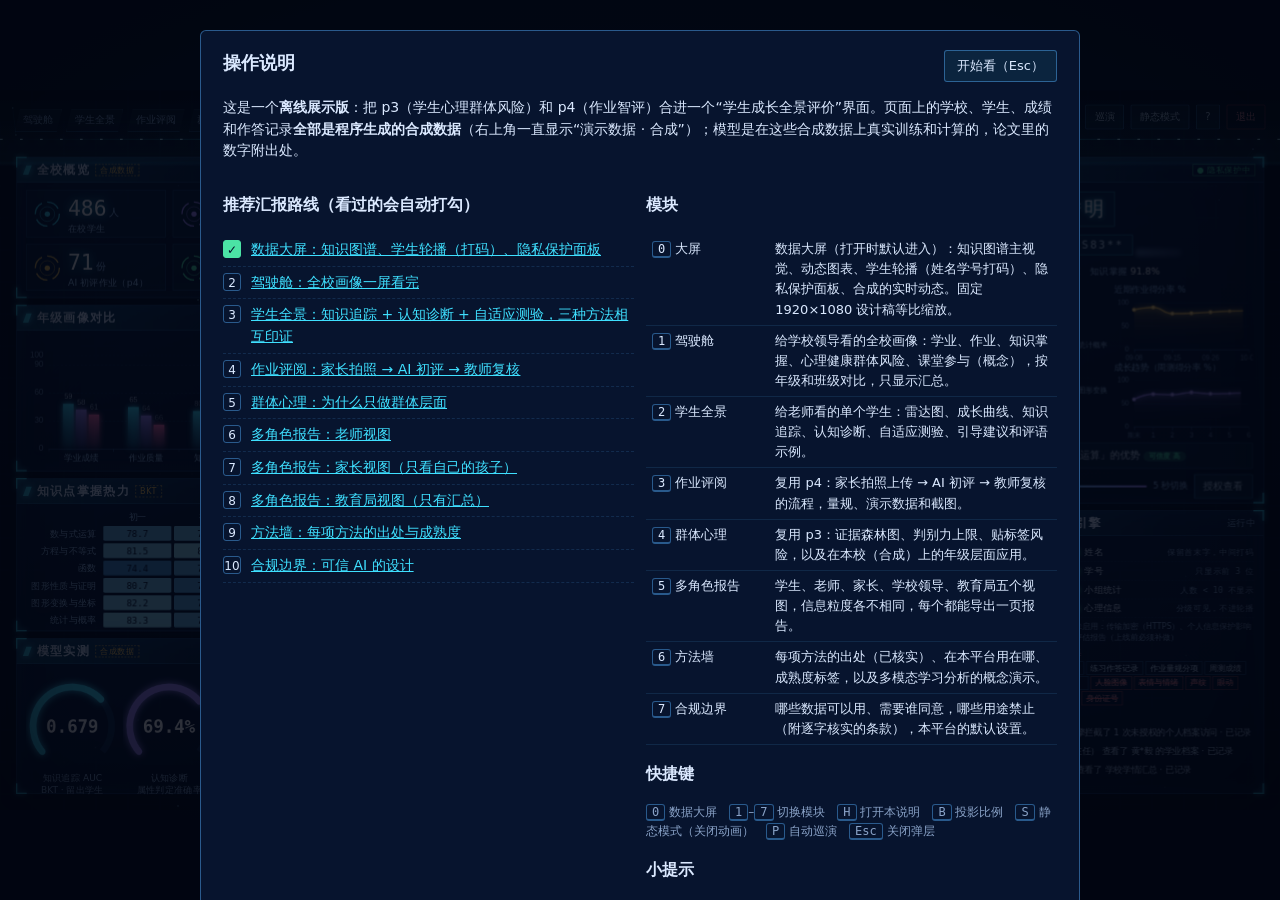
<file: index.html>
<!doctype html>
<html lang="zh-CN">
<head>
<meta charset="utf-8">
<meta name="viewport" content="width=device-width, initial-scale=1">
<title>学生成长全景评价平台（展示版）</title>
<!-- 仓库根目录的入口：GitHub Pages 打开 https://<用户>.github.io/<仓库>/ 时直接跳到 app/index.html。
     用 app/index.html 而不是 app/，这样下载后双击本文件（file://）也能跳过去。 -->
<meta http-equiv="refresh" content="0; url=app/index.html">
<link rel="canonical" href="app/index.html">
<style>
  body { margin: 0; padding: 24px 16px; background: #050b18; color: #dce8ff; font-family: "Microsoft YaHei", "PingFang SC", system-ui, sans-serif; line-height: 1.7; }
  a { color: #3fe0ff; }
</style>
</head>
<body>
<p>正在打开学生成长全景评价平台（展示版）……页面上的全部数据都是合成数据，仅作概念演示。</p>
<p>没有自动跳转的话，点这里：<a href="app/index.html">打开平台（app/index.html）</a>　·　<a href="app/index.html?tour">打开即自动巡演</a>　·　<a href="app/index.html?static">静态模式</a></p>
</body>
</html>
</file>
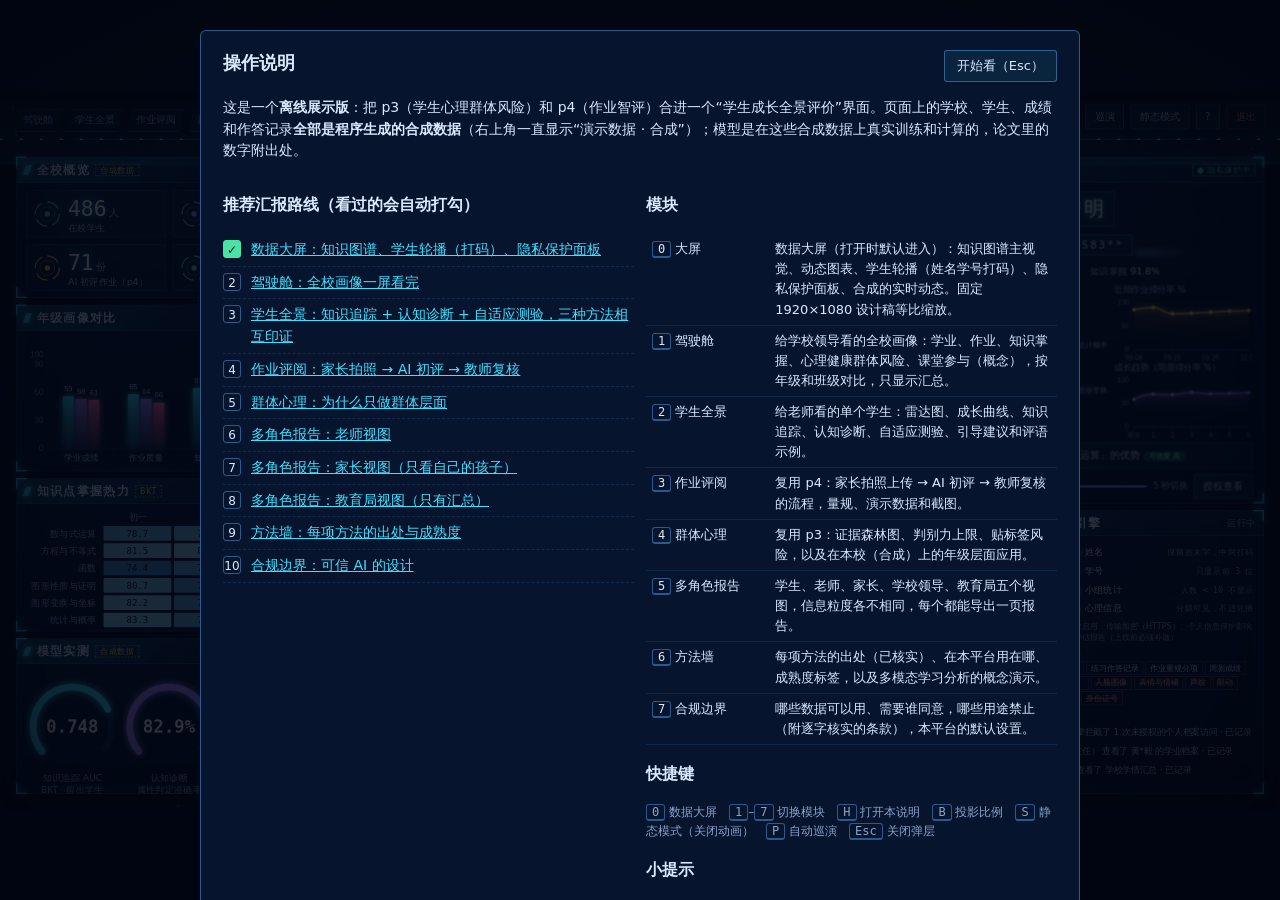
<file: app/index.html>
<!doctype html>
<html lang="zh-CN">
<head>
<meta charset="utf-8">
<meta name="viewport" content="width=device-width, initial-scale=1">
<title>学生成长全景评价平台 · 展示版</title>
<link rel="stylesheet" href="style.css">
<link rel="stylesheet" href="screen.css">
</head>
<body>
<header id="top">
  <div class="brand" title="学生成长全景评价平台（展示版）">
    <span class="logo"><i></i></span>
    <div><b>学生成长全景评价平台</b><small>STUDENT GROWTH PANORAMA · 展示版 v0.1.0 · 2026-10-14</small></div>
  </div>
  <nav id="tabs" aria-label="模块"></nav>
  <div class="top-right">
    <span class="synthetic-badge" id="syn-badge" title="页面上所有学生、学校、成绩、作答记录都是程序按固定随机种子生成的虚构数据">演示数据 · 合成 · 仅作概念演示</span>
    <button class="tbtn" id="tour-btn" data-tour-btn title="自动巡演：在数据大屏和各页面之间自动轮播（按 P 开关）">巡演</button>
    <button class="tbtn" id="big-btn" title="投影比例：左右两栏从约 45:55 调到约 35:65，方便投影（按 B 开关）">投影比例</button>
    <button class="tbtn" data-static-btn title="静态模式：关闭动画，给配置较低的电脑用（按 S 开关）">静态</button>
    <button class="tbtn" id="help-btn" title="操作说明与推荐汇报路线（按 H）">?</button>
    <button class="tbtn" id="exit-btn" title="停止全部动画与计时器并结束">退出</button>
  </div>
</header>
<main id="view"></main>
<footer id="credits"></footer>

<div class="modal" id="help-modal" role="dialog" aria-label="操作说明">
  <div class="box"><div class="help-box" id="help-body"></div></div>
</div>
<div class="modal" id="report-modal" role="dialog" aria-label="一页报告">
  <div class="box">
    <div class="bar"><button class="btn" id="print-btn" title="用浏览器打印，可另存为 PDF">打印 / 另存为 PDF</button><button class="btn" id="close-report">关闭</button></div>
    <div id="report-body"></div>
  </div>
</div>
<div id="ended"><div><p>已停止运行，所有计算都已结束，可以直接关闭这个标签页。</p><p class="note">离线版是纯静态网页，没有后台进程。</p></div></div>

<script src="data.js"></script>
<script src="vendor/echarts/echarts.min.js"></script>
<script src="charts.js"></script>
<script src="app_core.js"></script>
<script src="view_cockpit.js"></script>
<script src="view_student.js"></script>
<script src="view_homework.js"></script>
<script src="view_psych.js"></script>
<script src="view_reports.js"></script>
<script src="view_methods.js"></script>
<script src="view_compliance.js"></script>
<script src="view_screen.js"></script>
<script src="app.js"></script>
</body>
</html>
</file>
<file: app/style.css>
/* 学生成长全景评价平台 · 展示版。深色科技风；只用系统字体，不依赖 CDN。 */
:root {
  --bg: #050b1a;
  --bg2: #081430;
  --panel: rgba(10, 26, 56, 0.72);
  --panel2: rgba(14, 34, 72, 0.6);
  --line: rgba(84, 176, 255, 0.22);
  --line2: rgba(84, 176, 255, 0.45);
  --cyan: #3fe0ff;
  --violet: #a58bff;
  --pink: #ff6fae;
  --amber: #ffc857;
  --green: #4be3a5;
  --red: #ff6b6b;
  --text: #dbe9ff;
  --muted: #8aa3c8;
  --dim: #5a7298;
  --font: "Microsoft YaHei UI", "Microsoft YaHei", "PingFang SC", "Hiragino Sans GB", "Noto Sans CJK SC", system-ui, sans-serif;
  --mono: "Cascadia Mono", Consolas, "SF Mono", Menlo, monospace;
  --left: 45fr;
  --right: 55fr;
}
* { box-sizing: border-box; }
html, body { margin: 0; padding: 0; }
body {
  background: var(--bg);
  background-image:
    radial-gradient(1200px 600px at 12% -10%, rgba(63, 224, 255, 0.10), transparent 60%),
    radial-gradient(900px 600px at 100% 0%, rgba(165, 139, 255, 0.12), transparent 60%),
    linear-gradient(rgba(84, 176, 255, 0.045) 1px, transparent 1px),
    linear-gradient(90deg, rgba(84, 176, 255, 0.045) 1px, transparent 1px);
  background-size: auto, auto, 32px 32px, 32px 32px;
  background-attachment: fixed;
  color: var(--text);
  font-family: var(--font);
  font-size: 14px;
  line-height: 1.55;
  overflow-x: hidden;
  min-height: 100vh;
}
body.big { --left: 35fr; --right: 65fr; }
a { color: var(--cyan); }
button { font: inherit; color: inherit; }
.num { font-family: var(--mono); font-variant-numeric: tabular-nums; }

/* ---------------------------------------------------------------- 顶栏 */
#top {
  position: sticky; top: 0; z-index: 50;
  display: flex; align-items: center; gap: 14px; flex-wrap: wrap;
  padding: 8px 18px;
  background: linear-gradient(180deg, rgba(5, 12, 30, 0.96), rgba(5, 12, 30, 0.86));
  border-bottom: 1px solid var(--line);
  backdrop-filter: blur(8px);
}
#top::after {
  content: ""; position: absolute; left: 0; right: 0; bottom: -1px; height: 1px;
  background: linear-gradient(90deg, transparent, var(--cyan), var(--violet), transparent);
  opacity: 0.7; animation: scan 6s linear infinite; background-size: 50% 100%; background-repeat: no-repeat;
}
@keyframes scan { 0% { background-position: -50% 0; } 100% { background-position: 150% 0; } }
.brand { display: flex; align-items: center; gap: 10px; min-width: 0; }
.brand .logo {
  width: 34px; height: 34px; border: 1px solid var(--cyan); transform: rotate(45deg); display: grid; place-items: center;
  box-shadow: 0 0 14px rgba(63, 224, 255, 0.45), inset 0 0 10px rgba(63, 224, 255, 0.25); flex: none;
}
.brand .logo i { width: 12px; height: 12px; background: var(--cyan); box-shadow: 0 0 10px var(--cyan); display: block; }
.brand b { display: block; font-size: 17px; letter-spacing: 1px; white-space: nowrap; }
.brand small { display: block; color: var(--muted); font-size: 11px; letter-spacing: 0.5px; white-space: nowrap; }
#tabs { display: flex; gap: 2px; flex-wrap: wrap; flex: 1; min-width: 0; }
#tabs button {
  background: transparent; border: 1px solid transparent; color: var(--muted); padding: 6px 11px; cursor: pointer;
  border-radius: 3px; white-space: nowrap; font-size: 14px;
}
#tabs button:hover { color: var(--text); border-color: var(--line); }
#tabs button.on {
  color: #fff; border-color: var(--line2); background: linear-gradient(180deg, rgba(63, 224, 255, 0.18), rgba(63, 224, 255, 0.04));
  box-shadow: inset 0 -2px 0 var(--cyan);
}
.top-right { display: flex; align-items: center; gap: 8px; margin-left: auto; }
.synthetic-badge {
  border: 1px dashed var(--amber); color: var(--amber); padding: 3px 10px; border-radius: 3px; font-size: 13px;
  white-space: nowrap; background: rgba(255, 200, 87, 0.08); letter-spacing: 1px;
}
.tbtn {
  border: 1px solid var(--line2); background: rgba(63, 224, 255, 0.06); padding: 4px 10px; cursor: pointer; border-radius: 3px;
  font-size: 13px; white-space: nowrap;
}
.tbtn:hover { background: rgba(63, 224, 255, 0.16); }
.tbtn.on { border-color: var(--cyan); color: var(--cyan); }
#exit-btn { border-color: #6a3a44; color: #ff9aa6; background: transparent; }
#exit-btn:hover { background: rgba(255, 90, 106, 0.12); }

/* ---------------------------------------------------------------- 主体两栏 */
#view { padding: 14px 18px 8px; }
.page-head { display: flex; align-items: baseline; gap: 14px; margin: 0 0 10px; flex-wrap: wrap; }
.page-head h1 { font-size: 22px; margin: 0; letter-spacing: 1px; font-weight: 600; }
.page-head h1 em { font-style: normal; color: var(--cyan); }
.page-head .sub { color: var(--muted); font-size: 13px; }
.cols { display: grid; grid-template-columns: var(--left) var(--right); gap: 14px; align-items: start; }
.cols > div { min-width: 0; display: flex; flex-direction: column; gap: 14px; }
.col-tag { font-size: 11px; color: var(--dim); letter-spacing: 2px; margin: -6px 0 -8px 2px; }

.panel {
  position: relative; background: var(--panel); border: 1px solid var(--line); border-radius: 4px; padding: 12px 14px;
  box-shadow: 0 0 0 1px rgba(0, 0, 0, 0.2), 0 10px 30px rgba(0, 0, 0, 0.25); min-width: 0;
}
.panel::before, .panel::after {
  content: ""; position: absolute; width: 12px; height: 12px; border: 2px solid var(--cyan); opacity: 0.7; pointer-events: none;
}
.panel::before { left: -1px; top: -1px; border-right: 0; border-bottom: 0; }
.panel::after { right: -1px; bottom: -1px; border-left: 0; border-top: 0; }
.panel h2 { font-size: 15px; margin: 0 0 8px; display: flex; align-items: center; gap: 8px; flex-wrap: wrap; font-weight: 600; }
.panel h2::before { content: ""; width: 4px; height: 14px; background: var(--cyan); box-shadow: 0 0 8px var(--cyan); }
.panel h3 { font-size: 13px; margin: 10px 0 6px; color: var(--muted); font-weight: 600; }
.panel p { margin: 4px 0 8px; }
.note { color: var(--muted); font-size: 12px; }
.note b { color: var(--text); font-weight: 600; }
.src { color: var(--dim); font-size: 11px; font-family: var(--mono); word-break: break-all; }

.tag {
  display: inline-block; font-size: 11px; padding: 1px 7px; border-radius: 10px; border: 1px solid currentColor; white-space: nowrap;
  font-weight: 400; letter-spacing: 0.5px;
}
.tag.impl { color: var(--green); }
.tag.concept { color: var(--amber); }
.tag.research { color: var(--violet); }
.tag.syn { color: var(--amber); border-style: dashed; }
.tag.p3 { color: var(--pink); }
.tag.p4 { color: var(--cyan); }
.tag.lit { color: #9fd0ff; }
.tag.warn { color: var(--red); }
.tag.ok { color: var(--green); }

.kpis { display: grid; grid-template-columns: repeat(auto-fit, minmax(120px, 1fr)); gap: 10px; }
.kpi {
  border: 1px solid var(--line); background: var(--panel2); padding: 8px 10px; border-radius: 3px; min-width: 0;
  position: relative; overflow: hidden;
}
.kpi::after { content: ""; position: absolute; inset: auto 0 0 0; height: 2px; background: linear-gradient(90deg, var(--cyan), transparent); }
.kpi .v { font-family: var(--mono); font-size: 26px; color: #fff; text-shadow: 0 0 12px rgba(63, 224, 255, 0.5); line-height: 1.2; }
.kpi .v small { font-size: 13px; color: var(--muted); margin-left: 2px; }
.kpi .l { font-size: 12px; color: var(--muted); }

/* 图表 */
svg.chart { width: 100%; height: auto; display: block; overflow: visible; margin: 0 auto; }
svg.chart text { fill: var(--muted); font-family: var(--font); }
svg .grid { stroke: rgba(84, 176, 255, 0.12); stroke-width: 1; }
svg .ref { stroke: var(--amber); stroke-dasharray: 4 3; stroke-width: 1.2; }
svg .mark { stroke: rgba(255, 200, 87, 0.5); stroke-dasharray: 3 3; }
svg .mark-t { font-size: 10px; fill: var(--amber) !important; }
svg .tick { font-size: 11px; }
svg .lab { font-size: 12px; fill: var(--text) !important; }
svg .val, svg .val-s { font-size: 11.5px; fill: var(--text) !important; font-family: var(--mono) !important; }
svg .val-s { font-size: 10.5px; }
svg .axis-t { font-size: 11px; }
svg .track { fill: rgba(84, 176, 255, 0.08); }
svg .bar { transition: width 0.6s, height 0.6s, y 0.6s; }
svg .rd-grid { fill: none; stroke: rgba(84, 176, 255, 0.18); }
svg .rd-axis { stroke: rgba(84, 176, 255, 0.18); }
svg .rd-label { font-size: 12.5px; fill: var(--text) !important; }
svg .rd-poly { filter: drop-shadow(0 0 6px rgba(63, 224, 255, 0.35)); }
svg .cell-t { font-size: 10.5px; fill: #dbe9ff !important; font-family: var(--mono) !important; }
svg .cell-t.dark { fill: #04112a !important; }
svg .ring-track { fill: none; stroke: rgba(84, 176, 255, 0.14); stroke-width: 8; }
svg .ring-v { font-size: 22px; fill: #fff !important; font-family: var(--mono) !important; }
svg .ring-l { font-size: 11px; }
svg .ln { filter: drop-shadow(0 0 4px rgba(63, 224, 255, 0.25)); }
.legend { display: flex; flex-wrap: wrap; gap: 4px 14px; font-size: 12px; color: var(--muted); margin: 4px 0; }
.legend i { display: inline-block; width: 14px; height: 3px; vertical-align: middle; margin-right: 5px; border-radius: 2px; }
.legend i.dash { background: repeating-linear-gradient(90deg, currentColor 0 4px, transparent 4px 7px) !important; height: 2px; }

/* 表格 */
table.t { width: 100%; border-collapse: collapse; font-size: 13px; table-layout: fixed; }
table.t th, table.t td { border-bottom: 1px solid rgba(84, 176, 255, 0.12); padding: 5px 6px; text-align: left; vertical-align: top; overflow-wrap: anywhere; }
table.t th { color: var(--muted); font-weight: 500; font-size: 12px; background: rgba(84, 176, 255, 0.05); }
table.t td.n, table.t th.n { text-align: right; font-family: var(--mono); }
table.t tr.hl td { background: rgba(63, 224, 255, 0.07); }
.vis { display: inline-block; min-width: 54px; text-align: center; font-size: 11.5px; padding: 1px 4px; border-radius: 3px; }
.vis.full, .vis.own { background: rgba(75, 227, 165, 0.16); color: var(--green); }
.vis.class { background: rgba(63, 224, 255, 0.14); color: var(--cyan); }
.vis.agg { background: rgba(165, 139, 255, 0.16); color: var(--violet); }
.vis.none { background: rgba(255, 255, 255, 0.04); color: var(--dim); }

/* 子标签 */
.subtabs { display: flex; gap: 4px; flex-wrap: wrap; margin-bottom: 10px; }
.subtabs button {
  background: rgba(84, 176, 255, 0.05); border: 1px solid var(--line); padding: 4px 12px; cursor: pointer; border-radius: 14px; font-size: 13px; color: var(--muted);
}
.subtabs button.on { color: #04112a; background: var(--cyan); border-color: var(--cyan); }
.btn {
  border: 1px solid var(--line2); background: rgba(63, 224, 255, 0.08); padding: 5px 12px; cursor: pointer; border-radius: 3px; font-size: 13px;
}
.btn:hover { background: rgba(63, 224, 255, 0.18); }
.btn.primary { background: linear-gradient(180deg, #2bc6ff, #1c8fd6); color: #031329; border-color: #5fe2ff; font-weight: 600; }
.btn.ok { border-color: var(--green); color: var(--green); }
.btn.no { border-color: var(--red); color: var(--red); }
.btn:disabled { opacity: 0.4; cursor: default; }
select {
  background: #0b1d40; color: var(--text); border: 1px solid var(--line2); padding: 4px 8px; border-radius: 3px; font: inherit; font-size: 13px;
}
.row { display: flex; gap: 10px; align-items: center; flex-wrap: wrap; }
.grow { flex: 1; min-width: 0; }
.grid2 { display: grid; grid-template-columns: 1fr 1fr; gap: 12px; }
.grid2 > * { min-width: 0; }
.grid3 { display: grid; grid-template-columns: repeat(3, 1fr); gap: 10px; }
.grid3 > * { min-width: 0; }

/* 学生卡片 */
.who { display: flex; gap: 14px; align-items: center; flex-wrap: wrap; }
.avatar {
  width: 52px; height: 52px; border-radius: 50%; display: grid; place-items: center; font-size: 22px; color: #04112a; font-weight: 700;
  background: conic-gradient(var(--cyan), var(--violet), var(--cyan)); box-shadow: 0 0 18px rgba(63, 224, 255, 0.4); flex: none;
}
.who .nm { font-size: 20px; font-weight: 600; }
.chip { display: inline-block; font-size: 12px; padding: 2px 8px; border: 1px solid var(--line2); border-radius: 3px; color: var(--muted); margin: 2px 4px 2px 0; white-space: nowrap; }
.care { border: 1px solid rgba(255, 200, 87, 0.5); background: rgba(255, 200, 87, 0.07); border-radius: 4px; padding: 8px 10px; font-size: 13px; }
.care.normal { border-color: rgba(75, 227, 165, 0.4); background: rgba(75, 227, 165, 0.06); }
.care b { font-size: 14px; }

/* 引导建议 */
.gcard { border: 1px solid var(--line); border-left: 3px solid var(--cyan); background: var(--panel2); padding: 9px 12px; border-radius: 3px; margin-bottom: 9px; }
.gcard.c-高 { border-left-color: var(--green); }
.gcard.c-中 { border-left-color: var(--amber); }
.gcard.c-低 { border-left-color: var(--dim); }
.gcard .gt { display: flex; gap: 8px; align-items: center; flex-wrap: wrap; font-weight: 600; }
.gcard .ga { margin: 4px 0; font-size: 13px; }
.gcard ul { margin: 4px 0 0; padding-left: 18px; font-size: 12.5px; color: var(--muted); }
.gcard li.no { color: var(--dim); }
.conf { font-size: 11px; padding: 1px 8px; border-radius: 10px; font-weight: 600; }
.conf.c-高 { background: rgba(75, 227, 165, 0.2); color: var(--green); }
.conf.c-中 { background: rgba(255, 200, 87, 0.18); color: var(--amber); }
.conf.c-低 { background: rgba(138, 163, 200, 0.18); color: var(--muted); }
pre.code {
  background: #030a1a; border: 1px solid var(--line); padding: 10px; font-family: var(--mono); font-size: 11.5px; color: #9fd0ff;
  white-space: pre-wrap; word-break: break-all; max-height: 280px; overflow: auto; margin: 6px 0;
}
.quote { border-left: 3px solid var(--violet); padding: 8px 12px; background: rgba(165, 139, 255, 0.07); font-size: 14px; line-height: 1.8; }

/* CAT */
.cat-items { display: grid; grid-template-columns: repeat(10, 1fr); gap: 4px; margin: 8px 0; }
.cat-items div { border: 1px solid var(--line); border-radius: 3px; text-align: center; font-size: 11px; padding: 3px 0; color: var(--dim); font-family: var(--mono); }
.cat-items div.r1 { border-color: var(--green); color: var(--green); background: rgba(75, 227, 165, 0.08); }
.cat-items div.r0 { border-color: var(--red); color: var(--red); background: rgba(255, 107, 107, 0.08); }
.cat-items div.cur { box-shadow: 0 0 0 1px var(--cyan), 0 0 12px rgba(63, 224, 255, 0.5); color: var(--cyan); }
.bigq { border: 1px dashed var(--line2); padding: 10px; border-radius: 4px; margin: 8px 0; font-size: 13px; }

/* 作业评阅 */
.flow { display: flex; gap: 6px; flex-wrap: wrap; margin-bottom: 8px; }
.flow button {
  flex: 1 1 0; min-width: 84px; background: rgba(84, 176, 255, 0.06); border: 1px solid var(--line); color: var(--muted); padding: 6px 4px; cursor: pointer; font-size: 12px;
  border-radius: 3px; position: relative;
}
.flow button.on { color: #04112a; background: var(--cyan); border-color: var(--cyan); font-weight: 600; }
.flow button.done { color: var(--cyan); border-color: var(--line2); }
.shot { width: 100%; max-height: 420px; object-fit: contain; border: 1px solid var(--line); border-radius: 4px; background: #02060f; display: block; }
.shot-cap { font-size: 12px; color: var(--muted); margin-top: 4px; }
.essay { font-family: Georgia, "Times New Roman", var(--font); font-size: 14px; line-height: 1.9; background: rgba(255, 255, 255, 0.03); border: 1px solid var(--line); padding: 10px 12px; white-space: pre-wrap; border-radius: 3px; }
.essay mark { background: rgba(255, 107, 107, 0.22); color: #ffd2d2; border-bottom: 2px solid var(--red); padding: 0 1px; cursor: help; }

/* 方法墙 */
.wall { display: grid; grid-template-columns: repeat(auto-fill, minmax(230px, 1fr)); gap: 10px; }
.mcard {
  border: 1px solid var(--line); background: linear-gradient(160deg, rgba(14, 34, 72, 0.85), rgba(8, 18, 42, 0.85)); border-radius: 4px; padding: 10px 12px;
  cursor: pointer; position: relative; overflow: hidden; min-width: 0; transition: border-color 0.2s, transform 0.2s;
}
.mcard:hover { border-color: var(--line2); transform: translateY(-1px); }
.mcard.on { border-color: var(--cyan); box-shadow: 0 0 0 1px var(--cyan), 0 0 20px rgba(63, 224, 255, 0.25); }
.mcard .g { font-size: 11px; color: var(--dim); letter-spacing: 1px; }
.mcard .nm { font-weight: 600; font-size: 14.5px; margin: 2px 0 4px; }
.mcard .ol { font-size: 12.5px; color: var(--muted); }
.mcard::after {
  content: ""; position: absolute; right: -30px; top: -30px; width: 80px; height: 80px; border-radius: 50%;
  background: radial-gradient(circle, rgba(63, 224, 255, 0.16), transparent 70%);
}
.reflist { margin: 6px 0 0; padding-left: 18px; font-size: 12.5px; }
.reflist li { margin-bottom: 3px; overflow-wrap: anywhere; }
canvas.demo { width: 100%; height: 220px; display: block; background: #030a1a; border: 1px solid var(--line); border-radius: 4px; }

/* 合规 */
.switch { display: inline-flex; align-items: center; gap: 6px; font-size: 12px; }
.switch i { width: 30px; height: 16px; border-radius: 8px; background: #263a5c; position: relative; display: inline-block; }
.switch i::after { content: ""; position: absolute; width: 12px; height: 12px; border-radius: 50%; background: #8aa3c8; top: 2px; left: 2px; }
.switch.on i { background: rgba(75, 227, 165, 0.5); }
.switch.on i::after { left: 16px; background: var(--green); }
.switch.off-red i { background: rgba(255, 107, 107, 0.25); }
.switch.off-red i::after { background: var(--red); }
.clause { border: 1px solid var(--line); border-radius: 3px; padding: 7px 10px; margin-bottom: 7px; background: var(--panel2); }
.clause .ct { display: flex; gap: 8px; align-items: center; flex-wrap: wrap; font-size: 13px; font-weight: 600; }
.clause .cq { font-size: 12px; color: var(--muted); margin-top: 3px; font-style: italic; overflow-wrap: anywhere; }
.ladder { display: grid; gap: 6px; }
.ladder .lr { display: grid; grid-template-columns: 1fr 70px; gap: 8px; align-items: center; font-size: 13px; }
.ladder .lb { position: relative; height: 18px; background: rgba(84, 176, 255, 0.08); border-radius: 2px; }
.ladder .lb span { position: absolute; left: 0; top: 0; bottom: 0; border-radius: 2px; }
.ladder .lb em { position: absolute; left: 6px; top: 0; font-style: normal; font-size: 11.5px; line-height: 18px; color: #04112a; white-space: nowrap; }
.big-num { font-family: var(--mono); font-size: 34px; color: #fff; text-shadow: 0 0 14px rgba(255, 111, 174, 0.6); }

/* 报告页（白底 A4 样式） */
.paper {
  background: #fdfdfb; color: #1b2433; border-radius: 2px; padding: 26px 30px; font-size: 13px; line-height: 1.7;
  box-shadow: 0 12px 40px rgba(0, 0, 0, 0.45); position: relative; max-width: 820px; margin: 0 auto; width: 100%;
}
.paper h1 { font-size: 20px; margin: 0 0 4px; color: #0b2350; }
.paper h2 { font-size: 14px; margin: 14px 0 6px; color: #0b2350; border-bottom: 1px solid #d5dbe6; padding-bottom: 3px; }
.paper .meta { color: #5d6b82; font-size: 12px; }
.paper .wm {
  position: absolute; right: 24px; top: 20px; border: 1px dashed #c98a00; color: #a36d00; font-size: 11px; padding: 2px 8px; border-radius: 3px;
}
.paper table { width: 100%; border-collapse: collapse; font-size: 12px; table-layout: fixed; }
.paper th, .paper td { border: 1px solid #d5dbe6; padding: 4px 6px; text-align: left; overflow-wrap: anywhere; }
.paper th { background: #eef2f8; font-weight: 600; }
.paper svg.chart text { fill: #3b4a63 !important; }
.paper svg .lab, .paper svg .rd-label, .paper svg .val, .paper svg .val-s { fill: #1b2433 !important; }
.paper svg .cell-t { fill: #0b2350 !important; }
.paper svg .grid, .paper svg .rd-grid, .paper svg .rd-axis { stroke: #d5dbe6; }
.paper svg .track { fill: #eef2f8; }
.paper .foot { margin-top: 14px; font-size: 11px; color: #6b778c; border-top: 1px solid #d5dbe6; padding-top: 6px; }
.paper ul { margin: 4px 0; padding-left: 20px; }

/* 弹层 */
.modal { position: fixed; inset: 0; background: rgba(2, 6, 16, 0.82); z-index: 100; display: none; overflow-y: auto; padding: 30px 16px; }
.modal.show { display: block; }
.modal .box { max-width: 880px; margin: 0 auto; }
.modal .bar { display: flex; justify-content: flex-end; gap: 8px; margin-bottom: 10px; }
.help-box { background: #07142e; border: 1px solid var(--line2); border-radius: 6px; padding: 18px 22px; }
.help-box h2 { margin: 0 0 6px; font-size: 18px; }
.route { list-style: none; padding: 0; margin: 8px 0; }
.route li { padding: 5px 0; border-bottom: 1px dashed rgba(84, 176, 255, 0.15); display: flex; gap: 10px; align-items: baseline; }
.route li .ck { width: 18px; height: 18px; border: 1px solid var(--line2); border-radius: 3px; display: inline-grid; place-items: center; font-size: 12px; flex: none; }
.route li.done .ck { background: var(--green); color: #04112a; border-color: var(--green); }
kbd { font-family: var(--mono); border: 1px solid var(--line2); border-bottom-width: 2px; padding: 0 5px; border-radius: 3px; font-size: 12px; }

#credits { padding: 10px 18px 16px; color: var(--dim); font-size: 12px; text-align: center; border-top: 1px solid rgba(84, 176, 255, 0.1); margin-top: 10px; }
#ended { position: fixed; inset: 0; background: var(--bg); display: none; place-items: center; z-index: 200; text-align: center; font-size: 18px; color: var(--muted); }
#ended.show { display: grid; }

.fade-in { animation: fin 0.45s ease both; }
@keyframes fin { from { opacity: 0; transform: translateY(6px); } to { opacity: 1; transform: none; } }
.pulse { animation: pulse 2.4s ease-in-out infinite; }
@keyframes pulse { 0%, 100% { opacity: 0.6; } 50% { opacity: 1; } }

@media (max-width: 1100px) {
  .cols { grid-template-columns: 1fr; }
  .grid3 { grid-template-columns: 1fr 1fr; }
}
@media print {
  body { background: #fff; }
  #top, #credits, #view, .modal .bar, #help-modal { display: none !important; }
  #report-modal.show { position: static; display: block !important; background: #fff; padding: 0; }
  .paper { box-shadow: none; max-width: none; }
}
a.chip { text-decoration: none; color: #9fd0ff; }
a.chip:hover { border-color: var(--cyan); color: var(--cyan); }
td .chip { white-space: normal; max-width: 100%; }
.paper .legend { color: #3b4a63; }
</file>
<file: app/screen.css>
/* 数据大屏：固定 1920×1080 设计稿，等比缩放填满窗口。 */
body.screen-mode { overflow: hidden; }
body.screen-mode #top, body.screen-mode #credits { display: none; }
body.screen-mode #view { padding: 0; }

#scr-wrap { position: fixed; inset: 0; background: radial-gradient(1200px 700px at 50% 45%, #0a1c3d 0%, #040a18 70%); overflow: hidden; z-index: 5; }
#scr-stage { position: absolute; left: 0; top: 0; width: 1920px; height: 1080px; transform-origin: 0 0; overflow: hidden; color: #dbe9ff; font-family: var(--font); }
#scr-bg { position: absolute; inset: 0; width: 1920px; height: 1080px; }
.scr-scan {
  position: absolute; inset: 0; pointer-events: none; z-index: 30;
  background: linear-gradient(180deg, transparent 0%, rgba(63, 224, 255, 0.07) 48%, rgba(63, 224, 255, 0.14) 50%, transparent 52%);
  background-size: 100% 220px; background-repeat: no-repeat; animation: scrScan 7s linear infinite;
}
@keyframes scrScan { from { background-position: 0 -220px; } to { background-position: 0 1100px; } }
.scr-vignette { position: absolute; inset: 0; pointer-events: none; z-index: 29; box-shadow: inset 0 0 180px rgba(0, 0, 0, 0.65); }

/* ------------------------------------------------------------ 顶栏 */
.scr-head { position: absolute; left: 0; top: 0; width: 1920px; height: 88px; z-index: 20; }
.scr-head svg.deco { position: absolute; left: 0; top: 0; }
.scr-title { position: absolute; left: 640px; width: 640px; top: 10px; text-align: center; }
.scr-title b {
  display: block; font-size: 36px; letter-spacing: 6px; font-weight: 700;
  background: linear-gradient(180deg, #ffffff 0%, #9be8ff 55%, #3fb6ff 100%); -webkit-background-clip: text; background-clip: text; color: transparent;
  filter: drop-shadow(0 0 12px rgba(63, 200, 255, 0.55));
}
.scr-title small { display: block; font-size: 14px; color: #8fb7e6; letter-spacing: 3px; margin-top: 0; white-space: nowrap; }
.scr-nav { position: absolute; left: 22px; top: 28px; display: flex; gap: 6px; }
.scr-nav a {
  font-size: 15px; color: #9fc4ee; text-decoration: none; padding: 5px 12px; border: 1px solid rgba(84, 176, 255, 0.35);
  background: linear-gradient(180deg, rgba(63, 224, 255, 0.08), rgba(63, 224, 255, 0.02)); clip-path: polygon(8px 0, 100% 0, calc(100% - 8px) 100%, 0 100%);
}
.scr-nav a:hover { color: #fff; background: rgba(63, 224, 255, 0.22); }
.scr-right { position: absolute; right: 22px; top: 14px; display: flex; gap: 10px; align-items: center; }
.scr-clock { text-align: right; margin-right: 6px; }
.scr-clock .t { font-family: var(--mono); font-size: 30px; color: #fff; letter-spacing: 2px; text-shadow: 0 0 14px rgba(63, 224, 255, 0.8); line-height: 1.1; }
.scr-clock .d { font-size: 13px; color: #8fb7e6; }
.scr-btn {
  font-size: 15px; padding: 6px 13px; border: 1px solid rgba(84, 176, 255, 0.5); background: rgba(63, 224, 255, 0.08); color: #cfe6ff; cursor: pointer; border-radius: 2px;
}
.scr-btn:hover { background: rgba(63, 224, 255, 0.22); }
.scr-btn.on { color: #04112a; background: #3fe0ff; border-color: #3fe0ff; }
.scr-btn.exit { border-color: #8a3a48; color: #ff9aa6; background: transparent; }
.scr-badge { border: 1px dashed #ffc857; color: #ffc857; padding: 5px 12px; font-size: 15px; letter-spacing: 2px; background: rgba(255, 200, 87, 0.08); }

/* ------------------------------------------------------------ 面板 */
.sp {
  position: absolute; z-index: 10; background: linear-gradient(160deg, rgba(10, 32, 70, 0.78), rgba(5, 16, 38, 0.82));
  border: 1px solid rgba(84, 176, 255, 0.28); box-shadow: inset 0 0 30px rgba(63, 160, 255, 0.10), 0 0 24px rgba(0, 0, 0, 0.35);
  animation: spIn 0.9s cubic-bezier(0.2, 0.8, 0.2, 1) both; animation-delay: var(--d, 0s);
}
@keyframes spIn { from { opacity: 0; transform: translateY(18px) scale(0.98); filter: blur(4px); } to { opacity: 1; transform: none; filter: none; } }
.sp i.c { position: absolute; width: 16px; height: 16px; border-color: #3fe0ff; border-style: solid; filter: drop-shadow(0 0 4px #3fe0ff); }
.sp i.c1 { left: -1px; top: -1px; border-width: 2px 0 0 2px; }
.sp i.c2 { right: -1px; top: -1px; border-width: 2px 2px 0 0; }
.sp i.c3 { left: -1px; bottom: -1px; border-width: 0 0 2px 2px; }
.sp i.c4 { right: -1px; bottom: -1px; border-width: 0 2px 2px 0; }
.sp-h {
  height: 38px; line-height: 38px; padding: 0 14px 0 30px; font-size: 18px; font-weight: 600; letter-spacing: 2px; position: relative; overflow: hidden;
  background: linear-gradient(90deg, rgba(63, 224, 255, 0.22), rgba(63, 224, 255, 0.02) 70%); border-bottom: 1px solid rgba(84, 176, 255, 0.25);
}
.sp-h::before { content: ""; position: absolute; left: 12px; top: 12px; width: 8px; height: 14px; background: #3fe0ff; transform: skewX(-20deg); box-shadow: 0 0 10px #3fe0ff; }
.sp-h::after {
  content: ""; position: absolute; top: 0; bottom: 0; width: 120px; left: -140px;
  background: linear-gradient(90deg, transparent, rgba(255, 255, 255, 0.22), transparent); animation: sweep 5s ease-in-out infinite; animation-delay: calc(var(--d, 0s) + 1s);
}
@keyframes sweep { 0% { left: -140px; } 40%, 100% { left: 110%; } }
.sp-h em { font-style: normal; font-size: 12px; color: #ffc857; border: 1px dashed rgba(255, 200, 87, 0.7); padding: 1px 6px; margin-left: 8px; letter-spacing: 1px; font-weight: 400; vertical-align: 2px; }
.sp-h span.r { position: absolute; right: 12px; top: 0; font-size: 13px; color: #8fb7e6; font-weight: 400; letter-spacing: 1px; }
.sp-b { position: absolute; left: 0; right: 0; top: 39px; bottom: 0; padding: 10px 14px; }
.sp .note { font-size: 12px; color: #7f9cc4; }

/* KPI */
.kgrid { display: grid; grid-template-columns: 1fr 1fr; gap: 10px; height: 100%; }
.ktile { position: relative; border: 1px solid rgba(84, 176, 255, 0.22); background: rgba(63, 224, 255, 0.04); padding: 8px 12px 6px 62px; overflow: hidden; }
.ktile svg.ic { position: absolute; left: 10px; top: 14px; width: 42px; height: 42px; animation: spin 12s linear infinite; }
.ktile .v { font-family: var(--mono); font-size: 32px; color: #fff; text-shadow: 0 0 14px rgba(63, 224, 255, 0.8); line-height: 1.2; }
.ktile .v small { font-size: 15px; color: #8fb7e6; margin-left: 3px; text-shadow: none; }
.ktile .l { font-size: 14px; color: #9fc4ee; }
@keyframes spin { to { transform: rotate(360deg); } }

/* 热力格 */
.hgrid { display: grid; grid-template-columns: 112px repeat(3, 1fr); gap: 4px; font-size: 14px; }
.hgrid .hl { color: #9fc4ee; text-align: right; padding-right: 6px; line-height: 22px; white-space: nowrap; }
.hgrid .hh { color: #8fb7e6; text-align: center; font-size: 13px; line-height: 18px; }
.hgrid .hc {
  height: 22px; line-height: 22px; text-align: center; font-family: var(--mono); font-size: 13.5px; color: #04112a; border-radius: 2px;
  opacity: 0; animation: cellOn 0.5s ease forwards; animation-delay: var(--cd);
}
@keyframes cellOn { 0% { opacity: 0; transform: scale(0.6); filter: brightness(2.2); } 60% { opacity: 1; filter: brightness(1.6); } 100% { opacity: 1; transform: none; filter: none; } }

/* 知识图谱 */
#kg-wrap { position: absolute; inset: 0; }
#kg-cv { position: absolute; left: 0; top: 0; width: 920px; height: 560px; }
.kg-rings { position: absolute; left: 460px; top: 300px; width: 0; height: 0; pointer-events: none; }
.kg-rings div { position: absolute; border-radius: 50%; border: 1px dashed rgba(63, 224, 255, 0.35); }
.kg-rings .r1 { width: 520px; height: 520px; left: -260px; top: -260px; animation: spin 40s linear infinite; border-style: dotted; }
.kg-rings .r2 { width: 430px; height: 430px; left: -215px; top: -215px; animation: spin 26s linear infinite reverse; border-color: rgba(165, 139, 255, 0.35); border-width: 2px; border-style: dashed solid; }
.kg-rings .r3 { width: 300px; height: 300px; left: -150px; top: -150px; animation: spin 18s linear infinite; border: 2px solid transparent; border-top-color: rgba(63, 224, 255, 0.7); border-bottom-color: rgba(63, 224, 255, 0.25); }
.kg-legend { position: absolute; left: 14px; bottom: 8px; font-size: 13px; color: #8fb7e6; }
.kg-legend b { color: #3fe0ff; font-weight: 400; }
.kg-tip {
  position: absolute; pointer-events: none; background: rgba(4, 14, 34, 0.92); border: 1px solid #3fe0ff; padding: 6px 10px; font-size: 14px; display: none; white-space: nowrap; z-index: 5;
}

/* 实时动态 */
.ticker { position: absolute; left: 14px; right: 14px; top: 10px; bottom: 10px; overflow: hidden; }
.ticker .ev {
  display: grid; grid-template-columns: 54px 78px 1fr; gap: 6px; align-items: center; height: 40px; border-bottom: 1px dashed rgba(84, 176, 255, 0.15);
  font-size: 14.5px; animation: evIn 0.6s ease both;
}
.ticker .ev:first-child { background: linear-gradient(90deg, rgba(63, 224, 255, 0.16), transparent); }
@keyframes evIn { from { opacity: 0; transform: translateY(-24px); } to { opacity: 1; transform: none; } }
.ticker .ev .tm { font-family: var(--mono); color: #6f8db6; font-size: 13px; }
.ticker .ev .ty { font-size: 12px; text-align: center; padding: 1px 0; border: 1px solid currentColor; border-radius: 2px; }
.ticker .ev .tx { white-space: nowrap; overflow: hidden; text-overflow: ellipsis; color: #dbe9ff; }

/* 学生轮播 */
.car { position: absolute; inset: 0; padding: 12px 16px; }
.car-in { animation: carIn 0.7s cubic-bezier(0.2, 0.8, 0.2, 1) both; }
.car-out { animation: carOut 0.35s ease both; }
@keyframes carIn { from { opacity: 0; transform: perspective(900px) rotateY(-28deg) translateX(40px); filter: blur(3px); } to { opacity: 1; transform: none; filter: none; } }
@keyframes carOut { to { opacity: 0; transform: perspective(900px) rotateY(24deg) translateX(-40px); filter: blur(3px); } }
.car-top { display: flex; gap: 14px; align-items: center; }
.car-av { width: 92px; height: 92px; flex: none; }
.car-id { flex: 1; min-width: 0; }
.masked {
  position: relative; display: inline-block; overflow: hidden; padding: 2px 12px; border: 1px solid rgba(63, 224, 255, 0.45); background: rgba(63, 224, 255, 0.06);
  font-family: var(--mono); letter-spacing: 3px;
}
.masked::after {
  content: ""; position: absolute; top: 0; bottom: 0; left: -60%; width: 50%;
  background: linear-gradient(90deg, transparent, rgba(160, 240, 255, 0.55), transparent); animation: shimmer 2.4s ease-in-out infinite; filter: blur(2px);
}
@keyframes shimmer { to { left: 120%; } }
.masked.nm { font-size: 30px; color: #fff; text-shadow: 0 0 8px rgba(63, 224, 255, 0.9); }
.masked.sd { font-size: 16px; color: #cfe6ff; margin-top: 6px; }
.blurline { display: inline-block; vertical-align: middle; height: 12px; border-radius: 6px; background: linear-gradient(90deg, rgba(160, 200, 255, 0.35), rgba(160, 200, 255, 0.12)); filter: blur(3px); }
.ptag { font-size: 12px; color: #4be3a5; border: 1px solid rgba(75, 227, 165, 0.6); padding: 1px 6px; margin-left: 8px; vertical-align: 6px; letter-spacing: 1px; }
.ptag::before { content: "●"; margin-right: 4px; animation: pulseDot 1.4s ease-in-out infinite; display: inline-block; }
@keyframes pulseDot { 50% { opacity: 0.2; } }
.car-meta { font-size: 14px; color: #9fc4ee; margin-top: 6px; white-space: nowrap; overflow: hidden; text-overflow: ellipsis; }
.car-meta b { color: #fff; font-weight: 400; }
.car-mid { display: grid; grid-template-columns: 210px 1fr; gap: 8px; margin-top: 8px; }
.car-ch { height: 196px; }
.car-small { height: 96px; }
.car-lab { font-size: 13px; color: #8fb7e6; }
.car-g { margin-top: 6px; border: 1px solid rgba(84, 176, 255, 0.25); background: rgba(63, 224, 255, 0.05); padding: 7px 10px; font-size: 15px; }
.car-g .k { color: #3fe0ff; margin-right: 6px; }
.car-foot { display: flex; align-items: center; gap: 10px; margin-top: 8px; font-size: 13px; color: #8fb7e6; }
.car-prog { flex: 1; height: 3px; background: rgba(84, 176, 255, 0.2); position: relative; overflow: hidden; }
.car-prog i { position: absolute; left: 0; top: 0; bottom: 0; background: linear-gradient(90deg, #3fe0ff, #a58bff); width: 0; }
.car-prog i.run { animation: prog 5s linear forwards; }
@keyframes prog { to { width: 100%; } }
.car-paused .car-prog i.run { animation-play-state: paused; }

/* 隐私面板 */
.pv-row { display: grid; grid-template-columns: 150px 1fr; gap: 10px; }
.pv-ring { height: 128px; }
.pv-rules div { display: flex; align-items: center; gap: 8px; height: 28px; font-size: 14px; border-bottom: 1px dashed rgba(84, 176, 255, 0.15); }
.pv-rules .on { width: 8px; height: 8px; border-radius: 50%; background: #4be3a5; box-shadow: 0 0 8px #4be3a5; flex: none; animation: pulseDot 2s ease-in-out infinite; }
.pv-rules .ex { color: #7f9cc4; font-size: 12.5px; margin-left: auto; font-family: var(--mono); white-space: nowrap; }
.pv-sec { font-size: 13px; color: #8fb7e6; margin: 4px 0 2px; letter-spacing: 1px; }
.pv-chips span { display: inline-block; font-size: 12px; padding: 0 6px; margin: 1px 3px 1px 0; border: 1px solid rgba(84, 176, 255, 0.35); color: #cfe6ff; }
.pv-chips span.no { border-color: rgba(255, 107, 107, 0.45); color: #ff9aa6; text-decoration: line-through; text-decoration-color: rgba(255, 107, 107, 0.8); }
.pv-audit { height: 84px; overflow: hidden; position: relative; font-size: 13px; }
.pv-audit div { height: 28px; line-height: 28px; white-space: nowrap; overflow: hidden; text-overflow: ellipsis; color: #b9d3f2; animation: evIn 0.5s ease both; }
.pv-audit div .tm { font-family: var(--mono); color: #6f8db6; margin-right: 8px; }
.pv-audit div.new { color: #4be3a5; }

/* 模型实测 */
.mgrid { display: grid; grid-template-columns: repeat(3, 1fr); gap: 6px; height: 100%; }
.mgrid > div { position: relative; }
.mgrid .mc { height: 150px; }
.mgrid .ml { text-align: center; font-size: 13.5px; color: #9fc4ee; line-height: 1.35; }

/* 装饰连线 */
svg.flow { position: absolute; left: 0; top: 0; z-index: 9; pointer-events: none; }
svg.flow path { fill: none; stroke: rgba(63, 224, 255, 0.55); stroke-width: 1.6; stroke-dasharray: 6 14; animation: dash 1.6s linear infinite; filter: drop-shadow(0 0 4px #3fe0ff); }
svg.flow path.v { stroke: rgba(165, 139, 255, 0.55); animation-duration: 2.2s; filter: drop-shadow(0 0 4px #a58bff); }
@keyframes dash { to { stroke-dashoffset: -40; } }

/* 授权查看弹窗（在舞台内，随舞台缩放） */
.auth-mask { position: absolute; inset: 0; z-index: 50; background: rgba(2, 8, 20, 0.72); display: none; align-items: center; justify-content: center; }
.auth-mask.show { display: flex; }
.auth-box { width: 620px; border: 1px solid #3fe0ff; background: linear-gradient(160deg, #0b2147, #06132d); box-shadow: 0 0 40px rgba(63, 224, 255, 0.35); padding: 22px 26px; font-size: 16px; animation: spIn 0.4s ease both; }
.auth-box h3 { margin: 0 0 10px; font-size: 22px; letter-spacing: 2px; }
.auth-box label { display: flex; align-items: center; gap: 10px; padding: 7px 10px; border: 1px solid rgba(84, 176, 255, 0.3); margin-bottom: 6px; cursor: pointer; }
.auth-box label:hover { background: rgba(63, 224, 255, 0.08); }
.auth-box .row2 { display: flex; gap: 10px; justify-content: flex-end; margin-top: 14px; }
.auth-box .scanbar { height: 4px; background: rgba(84, 176, 255, 0.2); margin: 12px 0 4px; position: relative; overflow: hidden; display: none; }
.auth-box .scanbar i { position: absolute; top: 0; bottom: 0; width: 30%; background: linear-gradient(90deg, transparent, #3fe0ff, transparent); animation: shimmer 0.9s linear infinite; left: -30%; }
.auth-res { margin-top: 10px; padding: 10px 12px; font-size: 15px; display: none; }
.auth-res.ok { display: block; border: 1px solid #4be3a5; color: #b8ffe0; background: rgba(75, 227, 165, 0.08); }
.auth-res.no { display: block; border: 1px solid #ff6b6b; color: #ffc9c9; background: rgba(255, 107, 107, 0.08); }

/* 静态模式与减少动态 */
body.static #scr-stage *, body.static #scr-stage *::before, body.static #scr-stage *::after { animation: none !important; transition: none !important; }
body.static .hgrid .hc { opacity: 1; }
body.static .scr-scan { display: none; }
.kg-legend { background: rgba(4,14,34,0.7); padding: 3px 8px; right: 14px; line-height: 1.5; }
</file>
